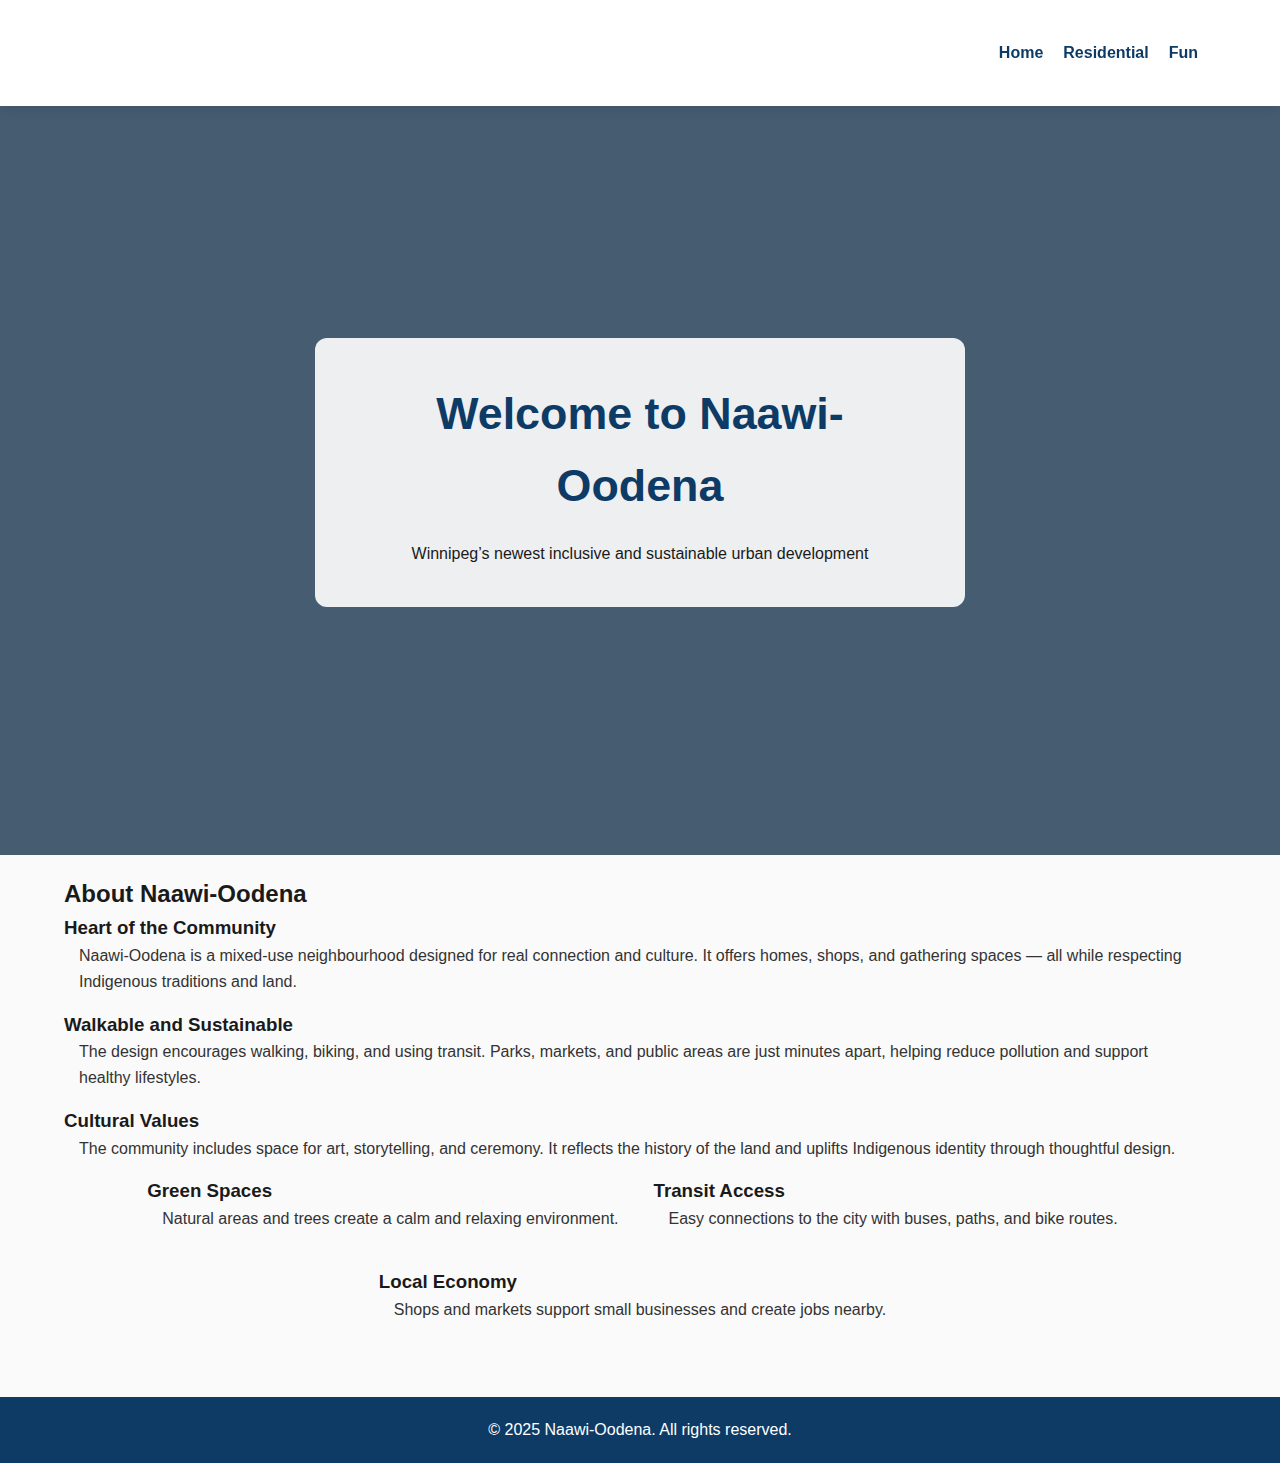
<file: index.html>
<!DOCTYPE html>
<html lang="en">
<head>
  <meta charset="UTF-8" />
  <meta name="viewport" content="width=device-width, initial-scale=1.0"/>
  <title>Naawi-Oodena | Home</title>
  <link rel="stylesheet" href="style.css" />

<body>
  <!-- Header and Navigation -->
  <header>
    <div class="container">
      <nav>
        <ul>
          <li><a href="index.html" class="active">Home</a></li>
          <li><a href="residential.html">Residential</a></li>
          <li><a href="recreation.html">Fun</a></li>
        </ul>
      </nav>
    </div>
  </header>

  <!-- Hero Section -->
  <section class="hero home-hero" style="background-image: linear-gradient(rgba(0,0,0,0.5), rgba(0,0,0,0.5)), url('https://images.unsplash.com/photo-1616098652624-b6c799eda4e9?auto=format&fit=crop&w=1350&q=80');">
    <div class="hero-content">
      <h1>Welcome to Naawi-Oodena</h1>
      <p>Winnipeg’s newest inclusive and sustainable urban development</p>
    </div>
  </section>

  <!-- Main Content -->
  <main class="container">
    <h2>About Naawi-Oodena</h2>

    <div class="section-text">
      <h3>Heart of the Community</h3>
      <p>Naawi-Oodena is a mixed-use neighbourhood designed for real connection and culture. It offers homes, shops, and gathering spaces — all while respecting Indigenous traditions and land.</p>
    </div>

    <div class="section-text">
      <h3>Walkable and Sustainable</h3>
      <p>The design encourages walking, biking, and using transit. Parks, markets, and public areas are just minutes apart, helping reduce pollution and support healthy lifestyles.</p>
    </div>

    <div class="section-text">
      <h3>Cultural Values</h3>
      <p>The community includes space for art, storytelling, and ceremony. It reflects the history of the land and uplifts Indigenous identity through thoughtful design.</p>
    </div>

    <!-- Grid -->
    <div class="features">
      <div class="feature-box">
        <h3>Green Spaces</h3>
        <p>Natural areas and trees create a calm and relaxing environment.</p>
      </div>
      <div class="feature-box">
        <h3>Transit Access</h3>
        <p>Easy connections to the city with buses, paths, and bike routes.</p>
      </div>
      <div class="feature-box">
        <h3>Local Economy</h3>
        <p>Shops and markets support small businesses and create jobs nearby.</p>
      </div>
    </div>
  </main>

  <!-- Footer -->
  <footer>
    &copy; 2025 Naawi-Oodena. All rights reserved.
  </footer>
</body>
</html>
</file>
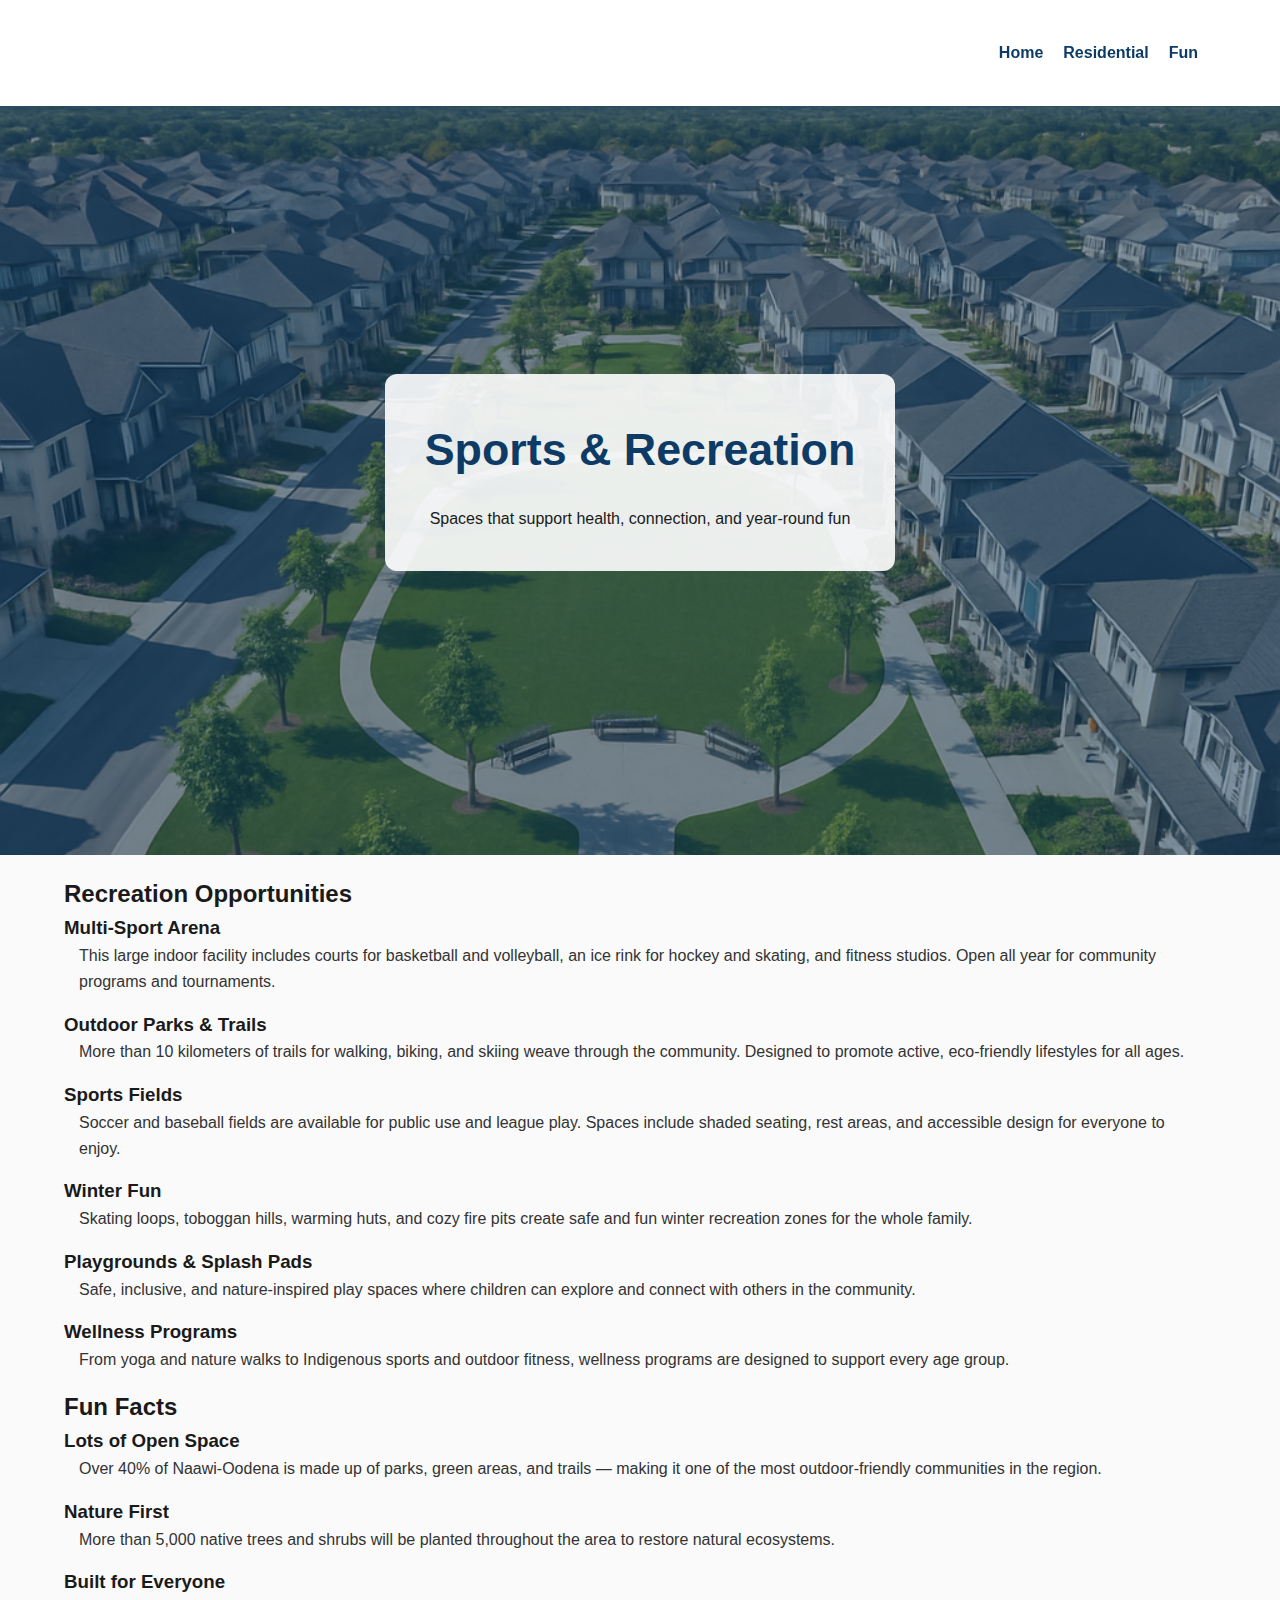
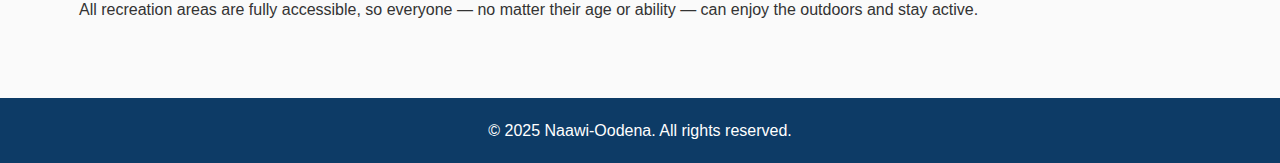
<file: recreation.html>
<!DOCTYPE html>
<html lang="en">
<head>
  <meta charset="UTF-8" />
  <meta name="viewport" content="width=device-width, initial-scale=1.0" />
  <title>Sports & Recreation | Naawi-Oodena</title>
    <link rel="stylesheet" href="style.css" />

<body>
  <!-- Navigation Bar -->
  <header>
    <div class="container">
      <nav>
        <ul>
          <li><a href="index.html">Home</a></li>
          <li><a href="residential.html">Residential</a></li>
          <li><a href="recreation.html" class="active">Fun</a></li>
        </ul>
      </nav>
    </div>
  </header>

  <!-- Hero Section -->
  <section class="hero recreation-hero">
    <div class="hero-content">
      <h1>Sports & Recreation</h1>
      <p>Spaces that support health, connection, and year-round fun</p>
    </div>
  </section>

  <!-- Main Content -->
  <main class="container">
    <!-- Recreation Options -->
    <section class="housing-options">
      <h2>Recreation Opportunities</h2>

      <div class="section-text">
        <h3>Multi-Sport Arena</h3>
        <p>This large indoor facility includes courts for basketball and volleyball, an ice rink for hockey and skating, and fitness studios. Open all year for community programs and tournaments.</p>
      </div>

      <div class="section-text">
        <h3>Outdoor Parks & Trails</h3>
        <p>More than 10 kilometers of trails for walking, biking, and skiing weave through the community. Designed to promote active, eco-friendly lifestyles for all ages.</p>
      </div>

      <div class="section-text">
        <h3>Sports Fields</h3>
        <p>Soccer and baseball fields are available for public use and league play. Spaces include shaded seating, rest areas, and accessible design for everyone to enjoy.</p>
      </div>

      <div class="section-text">
        <h3>Winter Fun</h3>
        <p>Skating loops, toboggan hills, warming huts, and cozy fire pits create safe and fun winter recreation zones for the whole family.</p>
      </div>

      <div class="section-text">
        <h3>Playgrounds & Splash Pads</h3>
        <p>Safe, inclusive, and nature-inspired play spaces where children can explore and connect with others in the community.</p>
      </div>

      <div class="section-text">
        <h3>Wellness Programs</h3>
        <p>From yoga and nature walks to Indigenous sports and outdoor fitness, wellness programs are designed to support every age group.</p>
      </div>
    </section>

    <!-- Features Section -->
    <section class="residential-features">
      <h2>Fun Facts</h2>

      <div class="section-text">
        <h3>Lots of Open Space</h3>
        <p>Over 40% of Naawi-Oodena is made up of parks, green areas, and trails — making it one of the most outdoor-friendly communities in the region.</p>
      </div>

      <div class="section-text">
        <h3>Nature First</h3>
        <p>More than 5,000 native trees and shrubs will be planted throughout the area to restore natural ecosystems.</p>
      </div>

      <div class="section-text">
        <h3>Built for Everyone</h3>
        <p>All recreation areas are fully accessible, so everyone — no matter their age or ability — can enjoy the outdoors and stay active.</p>
      </div>
    </section>
  </main>

  <!-- Footer -->
  <footer>
    &copy; 2025 Naawi-Oodena. All rights reserved.
  </footer>
</body>
</html>
</file>
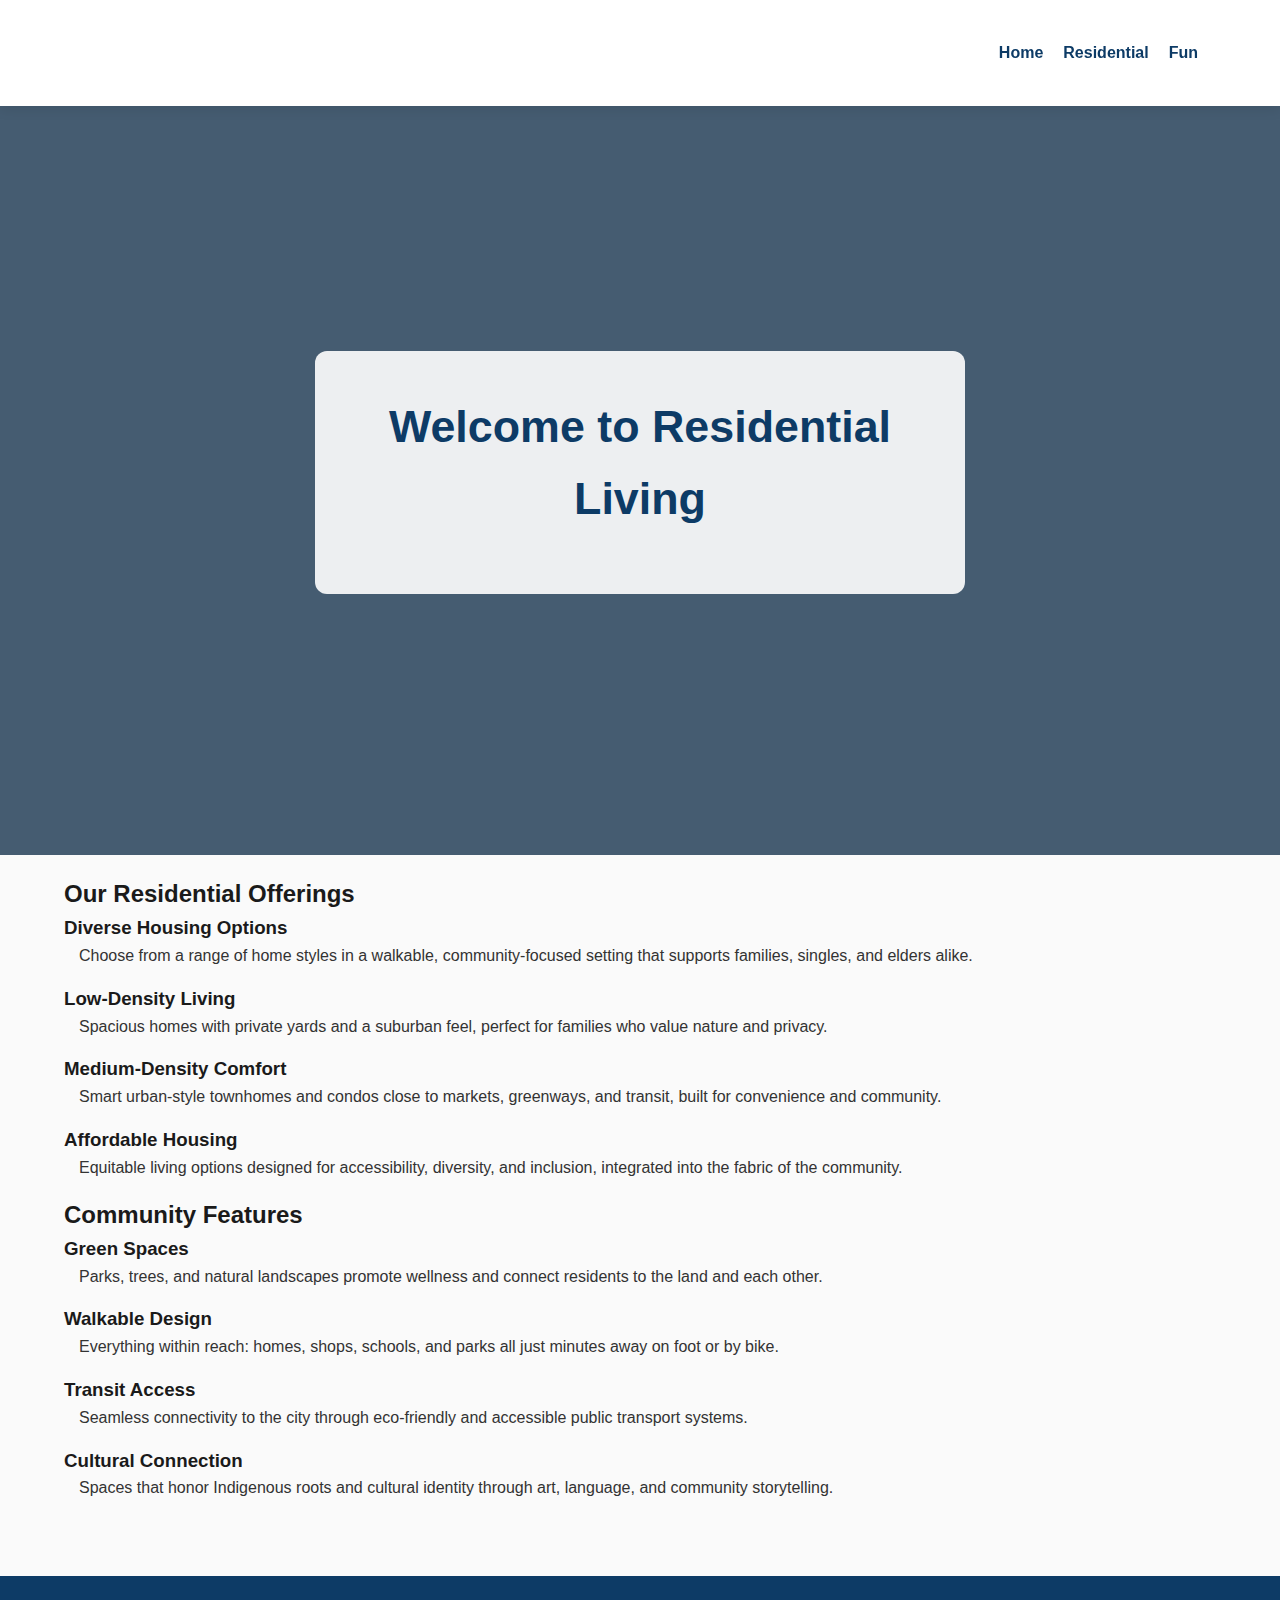
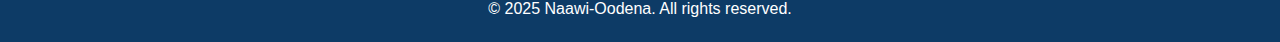
<file: residential.html>
<!DOCTYPE html>
<html lang="en">
<head>
  <meta charset="UTF-8" />
  <meta name="viewport" content="width=device-width, initial-scale=1.0"/>
  <title>Naawi-Oodena | Residential</title>
    <link rel="stylesheet" href="style.css" />

  <style> 

    .res-hero {
      background-image: linear-gradient(rgba(0,0,0,0.5), rgba(0,0,0,0.5)), 
        url('https://images.unsplash.com/photo-1600585154340-be6161a56a0c?auto=format&fit=crop&w=1350&q=80');
      background-size: cover;
      background-position: center;
    }
  </style>
</head>

<body>
  <!-- Residential Page for Naawi-Oodena -->

  <!-- Navigation Bar -->
  <header>
    <div class="container">
      <nav>
        <ul>
          <li><a href="index.html">Home</a></li>
          <li><a href="residential.html" class="active">Residential</a></li>
          <li><a href="recreation.html">Fun</a></li>
        </ul>
      </nav>
    </div>
  </header>

  <!-- Hero Section -->
  <section class="hero res-hero">
    <div class="hero-content">
      <h1>Welcome to Residential Living</h1>
    </div>
  </section>

  <!-- Main Content -->
  <main class="container">
    <h2>Our Residential Offerings</h2>

    <div class="section-text">
      <h3>Diverse Housing Options</h3>
      <p>Choose from a range of home styles in a walkable, community-focused setting that supports families, singles, and elders alike.</p>
    </div>

    <div class="section-text">
      <h3>Low-Density Living</h3>
      <p>Spacious homes with private yards and a suburban feel, perfect for families who value nature and privacy.</p>
    </div>

    <div class="section-text">
      <h3>Medium-Density Comfort</h3>
      <p>Smart urban-style townhomes and condos close to markets, greenways, and transit, built for convenience and community.</p>
    </div>

    <div class="section-text">
      <h3>Affordable Housing</h3>
      <p>Equitable living options designed for accessibility, diversity, and inclusion, integrated into the fabric of the community.</p>
    </div>

    <h2>Community Features</h2>

    <div class="section-text">
      <h3>Green Spaces</h3>
      <p>Parks, trees, and natural landscapes promote wellness and connect residents to the land and each other.</p>
    </div>

    <div class="section-text">
      <h3>Walkable Design</h3>
      <p>Everything within reach: homes, shops, schools, and parks all just minutes away on foot or by bike.</p>
    </div>

    <div class="section-text">
      <h3>Transit Access</h3>
      <p>Seamless connectivity to the city through eco-friendly and accessible public transport systems.</p>
    </div>

    <div class="section-text">
      <h3>Cultural Connection</h3>
      <p>Spaces that honor Indigenous roots and cultural identity through art, language, and community storytelling.</p>
    </div>
  </main>

  <!-- Footer -->
  <footer>
    &copy; 2025 Naawi-Oodena. All rights reserved.
  </footer>
</body>
</html>
</file>
<file: style.css>
/* =============================
   RESET & BASE STYLES
============================= */
* {
  margin: 0;
  padding: 0;
  box-sizing: border-box;
}

:root {
  --primary-color: #0D3B66;
  --accent-color: #F95738;
  --light-bg: #FAFAFA;
  --text-color: #1A1A1A;
  --header-bg: #ffffff;
  --card-bg: #ffffff;
  --shadow: 0 4px 12px rgba(0, 0, 0, 0.08);
}

body {
  font-family: 'Segoe UI', Tahoma, Geneva, Verdana, sans-serif;
  line-height: 1.6;
  color: var(--text-color);
  background-color: var(--light-bg);
}

/* =============================
   PARAGRAPH VISIBILITY ENHANCEMENT
============================= */
p {
  color: #1A1A1A;
  font-size: 1rem;
  line-height: 1.6;
}

.feature-card p,
.about p,
.container p {
  padding: 0 15px 15px;
  color: #333333; /* Dark text for readability */
}

.hero-content p {
  color: #1A1A1A; /* Strong contrast inside white translucent box */
}

footer p {
  color: white;
}

/* =============================
   CONTAINER
============================= */
.container {
  width: 90%;
  max-width: 1200px;
  margin: auto;
  padding: 20px 0;
}

/* =============================
   HEADER
============================= */
header {
  background: var(--header-bg);
  padding: 20px;
  box-shadow: var(--shadow);
  position: fixed;
  width: 100%;
  top: 0;
  z-index: 100;
}

.logo img {
  height: 60px;
}

nav ul {
  display: flex;
  list-style: none;
  justify-content: flex-end;
}

nav li {
  margin-left: 20px;
}

nav a {
  color: var(--primary-color);
  text-decoration: none;
  font-weight: 600;
  transition: color 0.3s;
}

nav a:hover {
  color: var(--accent-color);
}

.menu-toggle {
  display: none;
  font-size: 26px;
  background: none;
  border: none;
  color: var(--primary-color);
}

/* =============================
   HERO
============================= */
.hero {
  background: url('ChatGPT\ Image\ May\ 15\,\ 2025\,\ 02_54_09\ PM.png') no-repeat center center/cover;
  height: 85vh;
  display: flex;
  justify-content: center;
  align-items: center;
  text-align: center;
  margin-top: 90px;
  position: relative;
}

.hero::after {
  content: "";
  background: rgba(13, 59, 102, 0.5);
  position: absolute;
  top: 0; left: 0; right: 0; bottom: 0;
}

.hero-content {
  position: relative;
  z-index: 1;
  background: rgba(255, 255, 255, 0.9);
  padding: 40px;
  border-radius: 12px;
  color: var(--text-color);
  max-width: 650px;
}

.hero h1 {
  font-size: 2.8rem;
  margin-bottom: 20px;
  color: var(--primary-color);
}

/* =============================
   ABOUT SECTION
============================= */
.about {
  padding: 60px 0;
  text-align: center;
  background-color: var(--card-bg);
}

.about h2 {
  font-size: 2rem;
  margin-bottom: 30px;
  color: var(--primary-color);
}

/* =============================
   FEATURES
============================= */
.features {
  display: flex;
  flex-wrap: wrap;
  gap: 20px;
  justify-content: center;
}

.feature-card {
  background: var(--card-bg);
  border-radius: 12px;
  box-shadow: var(--shadow);
  width: 300px;
  overflow: hidden;
  transition: transform 0.3s ease;
}

.feature-card:hover {
  transform: translateY(-5px);
}

.feature-card img {
  width: 100%;
  height: 200px;
  object-fit: cover;
}

.feature-card h3 {
  padding: 15px;
  color: var(--accent-color);
}

/* =============================
   BUTTON
============================= */
.button {
  display: inline-block;
  background: var(--accent-color);
  color: white;
  padding: 10px 24px;
  border-radius: 30px;
  text-decoration: none;
  font-weight: 600;
  transition: background 0.3s ease;
}

.button:hover {
  background: #d94428;
}

/* =============================
   FOOTER
============================= */
footer {
  background: var(--primary-color);
  color: white;
  text-align: center;
  padding: 20px 0;
  margin-top: 40px;
}

/* =============================
   RESPONSIVE STYLES
============================= */
@media (max-width: 768px) {
  nav ul {
    display: none;
    flex-direction: column;
    align-items: center;
    background: var(--header-bg);
    position: absolute;
    top: 100%;
    left: 0;
    right: 0;
    padding: 20px 0;
  }

  nav ul.show {
    display: flex;
  }

  .menu-toggle {
    display: block;
  }

  .features {
    flex-direction: column;
  }

  .feature-card {
    width: 90%;
  }
}
</file>
